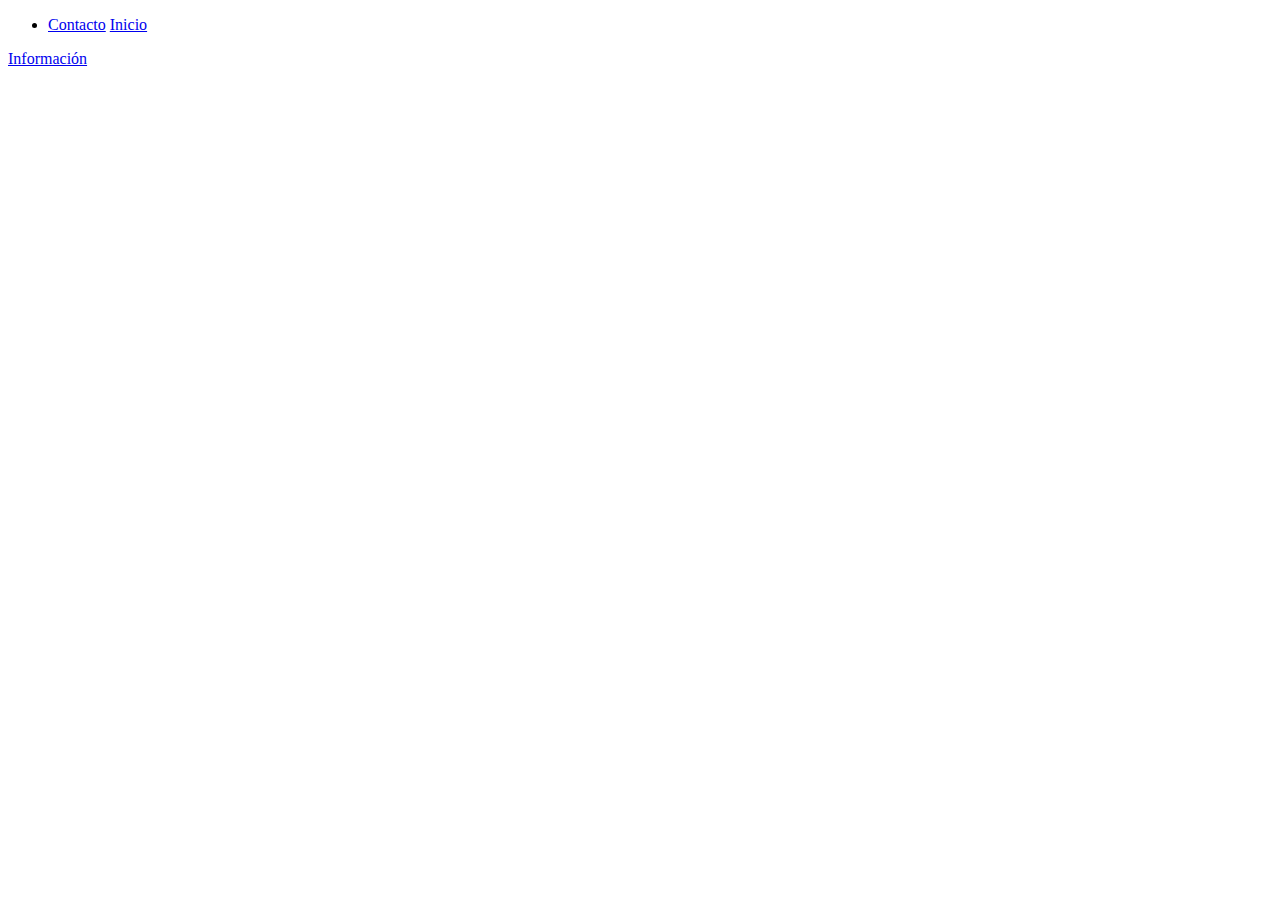
<file: index.html>
<!DOCTYPE html>
<html lang="en">
<head>
    <meta charset="UTF-8">
    <meta name="viewport" content="width=device-width, initial-scale=1.0">
    <title>Linica IDW</title>
</head>
<body>
    <header>
        <ul>
            <li>
                <a href="contacto.html">Contacto</a>
                <a href="inicio.html">Inicio</a>
            </li>
        </ul>
    </header>
    <main></main>
    <footer><a href="informacion.html">Información</a></footer>
</body>
</html>
</file>
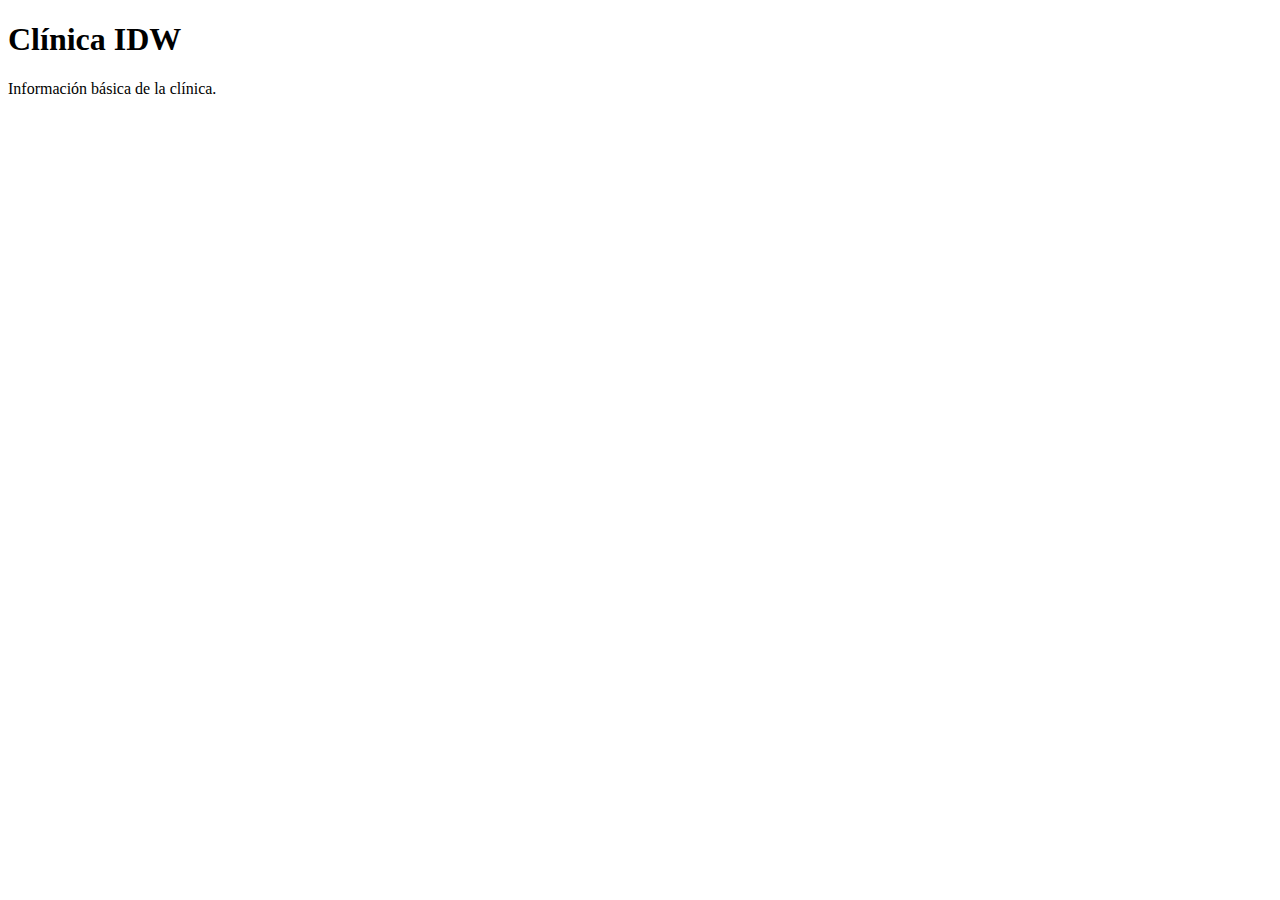
<file: info.html>
<!doctype html>
<html lang="es">
<head>
  <meta charset="utf-8">
  <meta name="viewport" content="width=device-width, initial-scale=1">
  <title>Clínica IDW</title>
</head>
<body>

  <header>
    <h1>Clínica IDW</h1>
  </header>

  <main>
    <section>
      <p>Información básica de la clínica.</p>
    </section>
  </main>

</body>
</html>
</file>
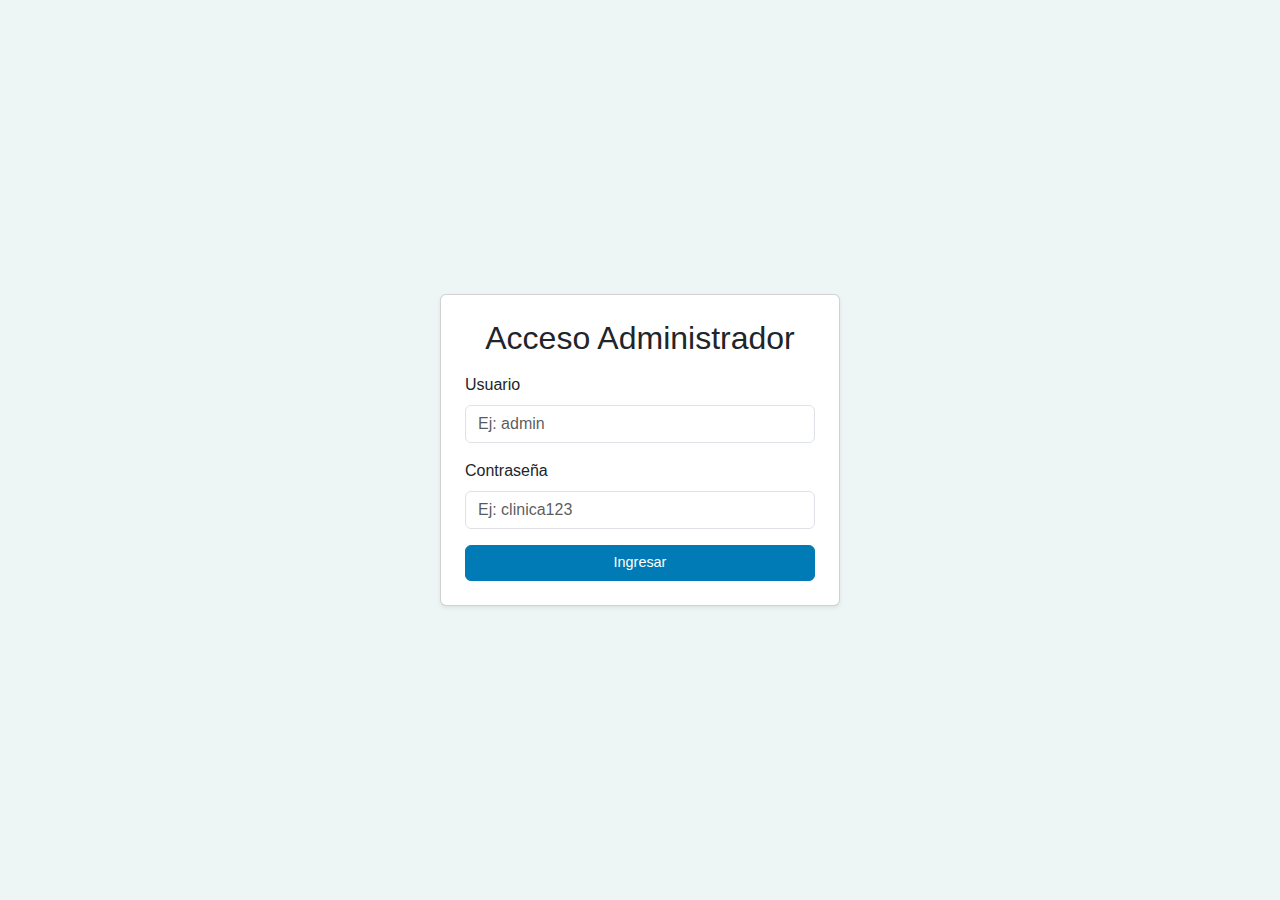
<file: login.html>
<!DOCTYPE html>
<html lang="es">

<head>
    <meta charset="UTF-8">
    <meta name="viewport" content="width=device-width, initial-scale=1.0">
    <title>Login - Clínica IDW</title>
    <link rel="icon" type="image/png" href="./CSS/imagenes/IDW_S.A1-removebg-preview.png">
    <link href="https://cdn.jsdelivr.net/npm/bootstrap@5.3.0/dist/css/bootstrap.min.css" rel="stylesheet">
    <link rel="stylesheet" href="CSS/styles.css">
</head>

<body class="d-flex align-items-center justify-content-center" style="min-height: 100vh; background-color: #eef5f5;">

    <div class="card p-4 shadow-sm" style="width: 100%; max-width: 400px;">
        <h2 class="text-center mb-3">Acceso Administrador</h2>
        <form id="formLogin">
            <div class="mb-3">
                <label for="usuario" class="form-label">Usuario</label>
                <input type="text" id="usuario" class="form-control" placeholder="Ej: admin" required>
            </div>
            <div class="mb-3">
                <label for="clave" class="form-label">Contraseña</label>
                <input type="password" id="clave" class="form-control" placeholder="Ej: clinica123" required>
            </div>
            <div id="loginAlerta" class="text-center text-danger mb-2"></div>
            <div class="text-center">
                <button type="submit" class="btn btn-sm-primary w-100">Ingresar</button>
            </div>
        </form>
    </div>

    <script>
        const USUARIO_ADMIN = {
            usuario: "admin",
            clave: "clinica123"
        };

        const formLogin = document.getElementById('formLogin');
        const alerta = document.getElementById('loginAlerta');

        formLogin.addEventListener('submit', function (e) {
            e.preventDefault();
            const usuario = document.getElementById('usuario').value.trim();
            const clave = document.getElementById('clave').value.trim();

            if (usuario === USUARIO_ADMIN.usuario && clave === USUARIO_ADMIN.clave) {
                localStorage.setItem("logueado", "true");
                window.location.href = "altaMedicos.html";
            } else {
                alerta.textContent = " Usuario o contraseña incorrectos.";
            }
        });
    </script>

</body>

</html>
</file>
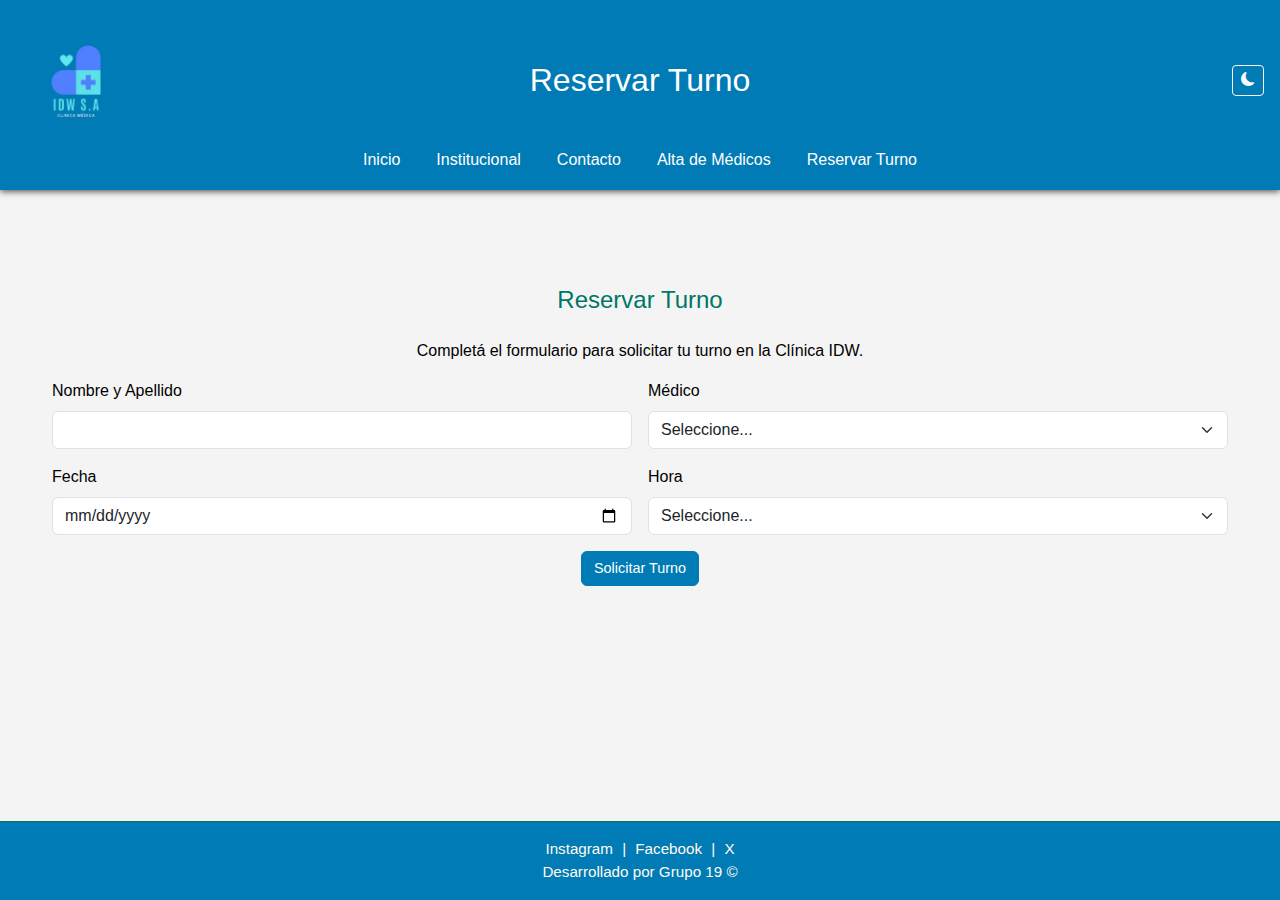
<file: reservarTurno.html>
<!DOCTYPE html>
<html lang="es">

<head>
    <meta charset="UTF-8">
    <meta name="viewport" content="width=device-width, initial-scale=1.0">
    <title>Reservar Turno</title>
    <link rel="icon" type="image/png" href="./CSS/imagenes/IDW_S.A1-removebg-preview.png">
    <link href="https://cdn.jsdelivr.net/npm/bootstrap@5.3.0/dist/css/bootstrap.min.css" rel="stylesheet">
    <link rel="stylesheet" href="https://cdn.jsdelivr.net/npm/bootstrap-icons@1.10.0/font/bootstrap-icons.css">
    <link rel="stylesheet" href="CSS/styles.css">
</head>

<body>

    <header>
        <div class="d-flex justify-content-between align-items-center w-100 px-3">
            <a href="index.html">
                <img src="./CSS/imagenes/IDW_S.A1-removebg-preview.png" alt="Logo Clinica IDW" style="height: 120px;">
            </a>
            <h1 class="mb-0 position-absolute start-50 translate-middle-x text-center">Reservar Turno</h1>
            <div class="d-flex align-items-center gap-2">
                <button id="darkModeToggle" class="btn btn-outline-light btn-sm" type="button"
                    title="Cambiar modo oscuro">
                    <i class="bi bi-moon-fill" id="darkModeIcon"></i>
                </button>
                <button class="navbar-toggler navbar-dark d-lg-none" type="button" data-bs-toggle="collapse"
                    data-bs-target="#navbarNav">
                    <span class="navbar-toggler-icon"></span>
                </button>
            </div>
        </div>
        <div class="collapse navbar-collapse d-lg-block w-100" id="navbarNav">
            <nav class="d-flex flex-column flex-lg-row justify-content-center align-items-center gap-3 py-2">
                <a href="index.html" class="nav-link">Inicio</a>
                <a href="institucional.html" class="nav-link">Institucional</a>
                <a href="contacto.html" class="nav-link">Contacto</a>
                <a href="altaMedicos.html" class="nav-link">Alta de Médicos</a>
                <a href="reservarTurno.html" class="nav-link">Reservar Turno</a>
            </nav>
        </div>
    </header>

    <main class="container-fluid mt-5 pt-5">
        <section class="mb-5">
            <h2 class="text-center mb-4">Reservar Turno</h2>
            <p class="text-center">Completá el formulario para solicitar tu turno en la Clínica IDW.</p>

            <form id="formReservarTurno" class="row g-3 justify-content-center">
                <div class="col-md-6">
                    <label for="nombrePaciente" class="form-label">Nombre y Apellido</label>
                    <input type="text" id="nombrePaciente" class="form-control" required>
                </div>

                <div class="col-md-6">
                    <label for="medicoTurno" class="form-label">Médico</label>
                    <select id="medicoTurno" class="form-select" required>
                        <option value="">Seleccione...</option>
                    </select>
                </div>

                <div class="col-md-6">
                    <label for="fechaTurno" class="form-label">Fecha</label>
                    <input type="date" id="fechaTurno" class="form-control" required>
                </div>

                <div class="col-md-6">
                    <label for="horaTurno" class="form-label">Hora</label>
                    <select id="horaTurno" class="form-select" required>
                        <option value="">Seleccione...</option>
                    </select>
                </div>

                <div class="col-12 text-center mt-3">
                    <button type="submit" class="btn btn-sm-primary">Solicitar Turno</button>
                </div>

                <div id="alertaReservar" class="text-center mt-3"></div>
            </form>
        </section>
    </main>

    <footer class="text-center py-3">
        <a href="https://www.instagram.com">Instagram</a> |
        <a href="https://www.facebook.com">Facebook</a> |
        <a href="https://www.x.com">X</a>
        <p class="mb-0">Desarrollado por Grupo 19 &copy;</p>
    </footer>

    <script src="https://cdn.jsdelivr.net/npm/bootstrap@5.3.0/dist/js/bootstrap.bundle.min.js"></script>
    <script type="module" src="js/app.js"></script>
    <script type="module" src="js/reservarTurno.js"></script>

</body>

</html>
</file>
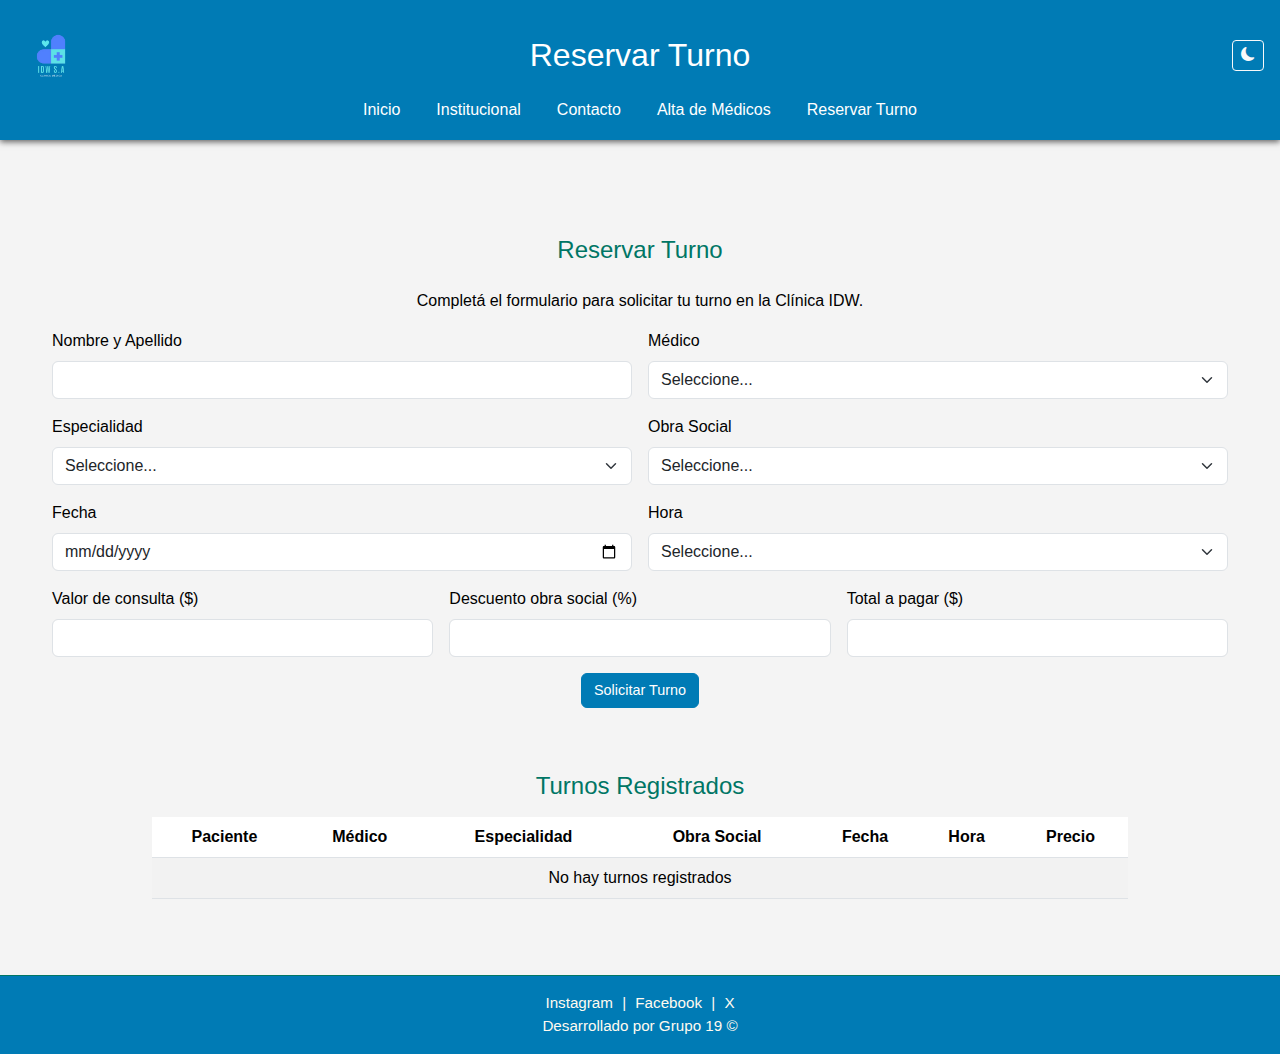
<file: reservarTurnoSinLogin.html>
<!DOCTYPE html>
<html lang="es">

<head>
    <meta charset="UTF-8">
    <meta name="viewport" content="width=device-width, initial-scale=1.0">
    <title>Reservar Turno - Sin Login</title>
    <link rel="icon" type="image/png" href="./CSS/imagenes/IDW_S.A1-removebg-preview.png">
    <link href="https://cdn.jsdelivr.net/npm/bootstrap@5.3.2/dist/css/bootstrap.min.css" rel="stylesheet">
    <link rel="stylesheet" href="https://cdn.jsdelivr.net/npm/bootstrap-icons@1.10.0/font/bootstrap-icons.css">
    <link rel="stylesheet" href="CSS/styles.css">
</head>

<body>

    <header>
        <div class="d-flex justify-content-between align-items-center w-100 px-3">
            <a href="index.html">
                <img src="./CSS/imagenes/IDW_S.A1-removebg-preview.png" alt="Logo Clinica IDW" style="height: 70px;">
            </a>
            <h1 class="mb-0 position-absolute start-50 translate-middle-x text-center">Reservar Turno</h1>
            <div class="d-flex align-items-center gap-2">
                <button id="darkModeToggle" class="btn btn-outline-light btn-sm" type="button"
                    title="Cambiar modo oscuro">
                    <i class="bi bi-moon-fill" id="darkModeIcon"></i>
                </button>
                <button class="navbar-toggler navbar-dark d-lg-none" type="button" data-bs-toggle="collapse"
                    data-bs-target="#navbarNav">
                    <span class="navbar-toggler-icon"></span>
                </button>
            </div>
        </div>
        <div class="collapse navbar-collapse d-lg-block w-100" id="navbarNav">
            <nav class="d-flex flex-column flex-lg-row justify-content-center align-items-center gap-3 py-2">
                <a href="index.html" class="nav-link">Inicio</a>
                <a href="institucional.html" class="nav-link">Institucional</a>
                <a href="contacto.html" class="nav-link">Contacto</a>
                <a href="altaMedicos.html" class="nav-link">Alta de Médicos</a>
                <a href="reservarTurnoSinLogin.html" class="nav-link">Reservar Turno </a>
            </nav>
        </div>
    </header>

    <main class="container-fluid mt-5 pt-5">
        <section class="mb-5">
            <h2 class="text-center mb-4">Reservar Turno</h2>
            <p class="text-center">Completá el formulario para solicitar tu turno en la Clínica IDW.</p>

            <form id="formTurnoPublico" class="row g-3 justify-content-center">
                <div class="col-md-6">
                    <label for="nombrePaciente" class="form-label">Nombre y Apellido</label>
                    <input type="text" id="nombrePaciente" class="form-control" required>
                </div>

                <div class="col-md-6">
                    <label for="medicoTurno" class="form-label">Médico</label>
                    <select id="medicoTurno" class="form-select" required>
                        <option value="">Seleccione...</option>
                    </select>
                </div>

                <div class="col-md-6">
                    <label for="especialidadTurno" class="form-label">Especialidad</label>
                    <select id="especialidadTurno" class="form-select" required>
                        <option value="">Seleccione...</option>
                    </select>
                </div>

                <div class="col-md-6">
                    <label for="obraSocialTurno" class="form-label">Obra Social</label>
                    <select id="obraSocialTurno" class="form-select" required>
                        <option value="">Seleccione...</option>
                    </select>
                </div>

                <div class="col-md-6">
                    <label for="fechaTurno" class="form-label">Fecha</label>
                    <input type="date" id="fechaTurno" class="form-control" required>
                </div>

                <div class="col-md-6">
                    <label for="horaTurno" class="form-label">Hora</label>
                    <select id="horaTurno" class="form-select" required>
                        <option value="">Seleccione...</option>
                    </select>
                </div>

                <div class="col-md-4">
                    <label for="valorConsultaTurno" class="form-label">Valor de consulta ($)</label>
                    <input type="number" id="valorConsultaTurno" class="form-control" readonly>
                </div>

                <div class="col-md-4">
                    <label for="porcentajeDescuentoTurno" class="form-label">Descuento obra social (%)</label>
                    <input type="number" id="porcentajeDescuentoTurno" class="form-control" readonly>
                </div>

                <div class="col-md-4">
                    <label for="valorFinalTurno" class="form-label">Total a pagar ($)</label>
                    <input type="number" id="valorFinalTurno" class="form-control" readonly>
                </div>

                <div class="col-12 text-center mt-3">
                    <button type="submit" class="btn btn-sm-primary">Solicitar Turno</button>
                </div>

                <div id="alertaTurnoPublico" class="text-center mt-3"></div>
            </form>
        </section>

        <section class="row justify-content-center mt-5">
            <div class="col-md-10">
                <h2 class="text-center mb-3">Turnos Registrados</h2>
                <div class="table-responsive">
                    <table class="table table-striped align-middle text-center mx-auto">
                        <thead>
                            <tr>
                                <th>Paciente</th>
                                <th>Médico</th>
                                <th>Especialidad</th>
                                <th>Obra Social</th>
                                <th>Fecha</th>
                                <th>Hora</th>
                                <th>Precio</th>
                            </tr>
                        </thead>
                        <tbody id="turnosPublicos"></tbody>
                    </table>
                </div>
            </div>
        </section>
    </main>

    <footer class="text-center py-3">
        <a href="https://www.instagram.com">Instagram</a> |
        <a href="https://www.facebook.com">Facebook</a> |
        <a href="https://www.x.com">X</a>
        <p class="mb-0">Desarrollado por Grupo 19 &copy;</p>
    </footer>

    <script src="https://cdn.jsdelivr.net/npm/bootstrap@5.3.2/dist/js/bootstrap.bundle.min.js"></script>
    <script type="module" src="js/reservarTurnoSinLogin.js"></script>
    <script src="js/app.js"></script>
</body>

</html>
</file>
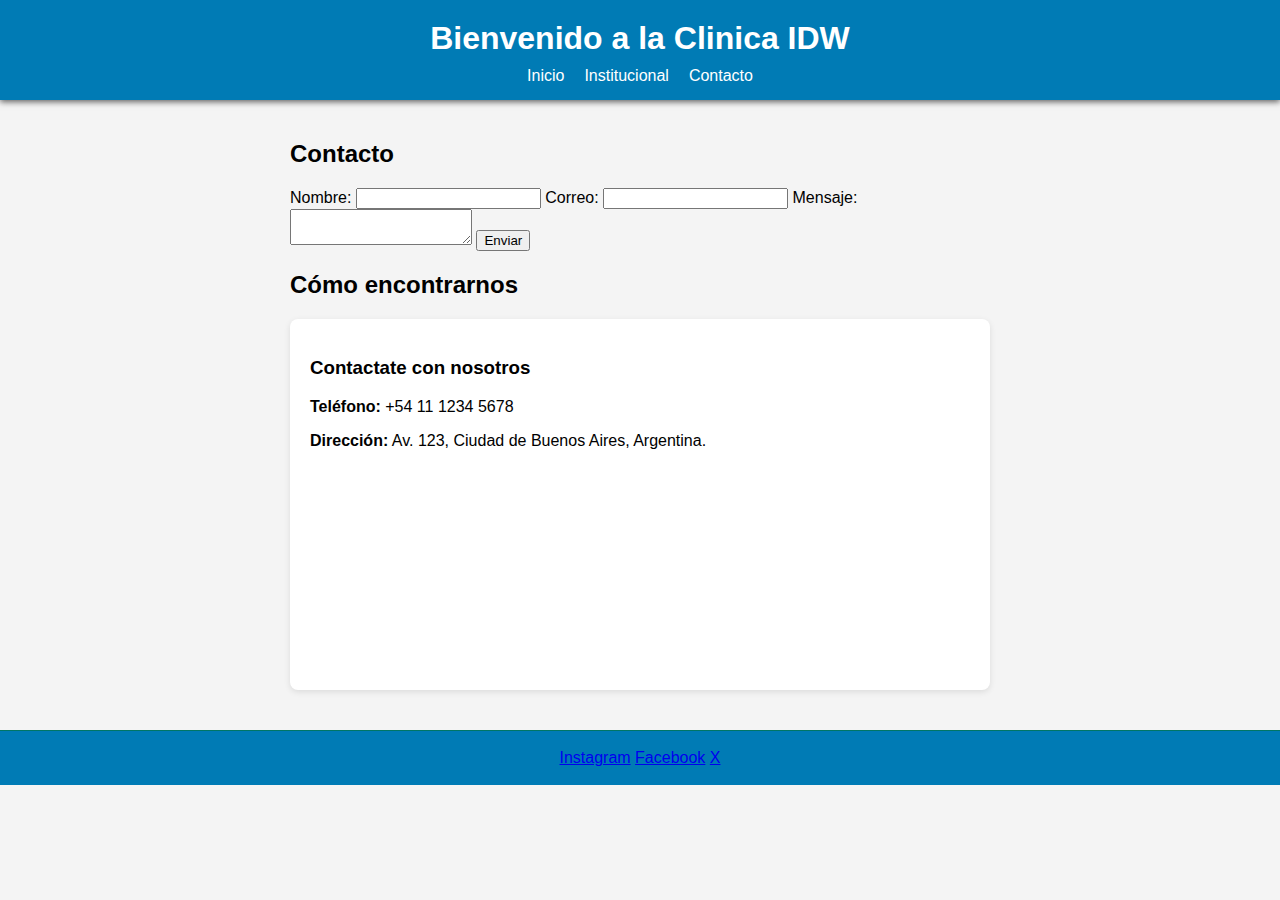
<file: IDW_19/contacto.html>
<!DOCTYPE html>
<html lang="en">
<head>
    <meta charset="UTF-8">
    <meta name="viewport" content="width=device-width, initial-scale=1.0">
    <title>Clinica IDW</title>
    <link rel="stylesheet" href="CSS/styles.css">
</head>
<body>
<header>
    <h1>Bienvenido a la Clinica IDW</h1>
    <nav>
      <ul>
        <li><a href="index.html">Inicio</a></li>
        <li><a href="institucional.html">Institucional</a></li>
        <li><a href="contacto.html" class="active">Contacto</a></li>
      </ul>
    </nav>
  </header>

  <main>
    <h2>Contacto</h2>
    <form>
      <label for="nombre">Nombre:</label>
      <input type="text" id="nombre" name="nombre">

      <label for="email">Correo:</label>
      <input type="email" id="email" name="email">

      <label for="mensaje">Mensaje:</label>
      <textarea id="mensaje" name="mensaje"></textarea>

      <button type="submit">Enviar</button>
    </form>

    <h2>Cómo encontrarnos</h2>
    <section>
      <div>
        <h3>Contactate con nosotros</h3>
        <p><b>Teléfono:</b> +54 11 1234 5678</p>
        <p><b>Dirección:</b> Av. 123, Ciudad de Buenos Aires, Argentina.</p>
      </div>

      <div>
        <iframe 
            src="https://www.google.com/maps/embed?pb=!1m18!1m12!1m3!1d3282.774795537846!2d-58.381559!3d-34.603684!2m3!1f0!2f0!3f0!3m2!1i1024!2i768!4f13.1!3m3!1m2!1s0x95bccac7!2sObelisco!5e0!3m2!1ses!2sar!4v0000000000"
            width="300" 
            height="200" 
            style="border:0;" 
            allowfullscreen="" 
            loading="lazy">
        </iframe>
      </div>
    </section>  

  </main>

<footer>
        <a href="https://www.instagram.com">Instagram</a>
        <a href="https://www.facebook.com">Facebook</a>
        <a href="https://www.x.com">X</a>
  </footer>

</body>
</html>
</file>
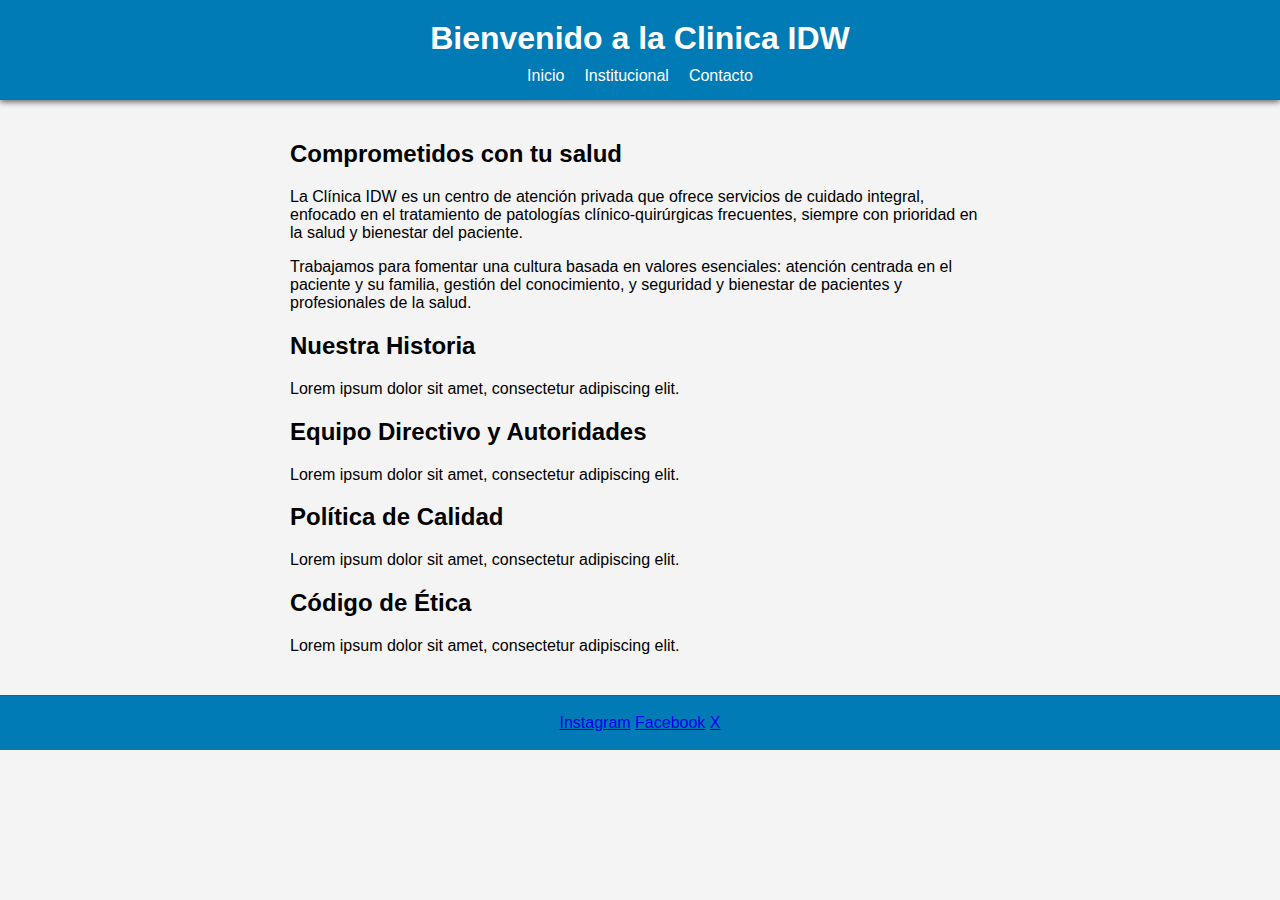
<file: IDW_19/institucional.html>
<!DOCTYPE html>
<html lang="en">
<head>
    <meta charset="UTF-8">
    <meta name="viewport" content="width=device-width, initial-scale=1.0">
    <title>Clinica IDW</title>
    <link rel="stylesheet" href="CSS/styles.css">
</head>
<body>
<header>
    <h1>Bienvenido a la Clinica IDW</h1>
    <nav>
      <ul>
        <li><a href="index.html">Inicio</a></li>
        <li><a href="institucional.html" class="active">Institucional</a></li>
        <li><a href="contacto.html">Contacto</a></li>
      </ul>
    </nav>
  </header>

 <main>

    <h2>Comprometidos con tu salud</h2>
      <p>La Clínica IDW es un centro de atención privada que ofrece servicios de cuidado integral, enfocado en el tratamiento de patologías clínico-quirúrgicas frecuentes, siempre con prioridad en la salud y bienestar del paciente.</p>
      <p>Trabajamos para fomentar una cultura basada en valores esenciales: atención centrada en el paciente y su familia, gestión del conocimiento, y seguridad y bienestar de pacientes y profesionales de la salud.</p>

    <h2>Nuestra Historia</h2>
      <p>Lorem ipsum dolor sit amet, consectetur adipiscing elit.</p>

    <h2>Equipo Directivo y Autoridades</h2>
      <p>Lorem ipsum dolor sit amet, consectetur adipiscing elit.</p>

    <h2>Política de Calidad</h2>
      <p>Lorem ipsum dolor sit amet, consectetur adipiscing elit.</p>

    <h2>Código de Ética</h2>
      <p>Lorem ipsum dolor sit amet, consectetur adipiscing elit.</p>
  
  </main>
  
  <footer>
        <a href="https://www.instagram.com">Instagram</a>
        <a href="https://www.facebook.com">Facebook</a>
        <a href="https://www.x.com">X</a>
  </footer>
</body>
</html>
</file>
<file: CSS/styles.css>
/* Estilos generales */
html, body {
    height: 100%;
}

body {
    font-family: Arial, Helvetica, sans-serif;
    background: #f4f4f4;
    margin: 0;
    color: black;
    display: flex;
    flex-direction: column;
}

header {
    width: 100%;    
    background-color: #007bb5;
    color: #fff;
    padding: 20px 0 10px 0;
    text-align: center;
    box-shadow: 0 2px 6px rgba(0, 0, 0, 0.6);
}

header h1 {
    margin: 0 0 10px 0;
    font-size: 2em;
    text-align: center;
}

nav a {
    color: #fff;
    font-weight: 500;
    text-decoration: none;
    margin: 0 10px;
    transition: color 0.2s;
}

nav a:hover {
    color: aqua;
}

main {
    max-width: 1200px;
    margin: 40px auto 0 auto;
    padding: 0 15px;
    flex: 1; 
}

section {
    margin-bottom: 20px;
}

section h2 {
    margin-top: 0;
    color: #007665;
    font-size: 1.5em;
    margin-bottom: 18px;
    text-align: center;
}

/* Cards interactivas */
.card-text-fixed {
    background-color: #f9f9f9;
    padding: 10px;
    border-top: 1px solid #ddd;
    font-size: 0.95em;
}

.card-img-top {
    height: 250px;
    object-fit: cover;
}

.collapse-content {
    padding: 10px;
    border-top: 1px solid #ddd;
    font-size: 0.9em;
    background-color: #eef5f5;
}

.btn-sm-primary {
    background-color: #007bb5;
    border-color: #007bb5;
    color: white;
    font-size: 0.9em;
}

.btn-sm-primary:hover {
    background-color: #005f8d;
    border-color: #005f8d;
    color: white;
}

/* Form */
.form-label-custom {
    font-weight: bold;
    color: #007bb5; 
}

.card h4 {
    font-size: 1.2em; 
    margin-bottom: 10px;
}

/* Footer */
footer {
    background: #007bb5;
    padding: 18px 0;
    text-align: center;
    color: floralwhite;
    margin-top: 40px;
    font-size: 0.95em;
    border-top: 1px solid #007665;
}

footer a {
    color: floralwhite;
    text-decoration: none;
    margin: 0 5px;
}

footer a:hover {
    text-decoration: underline;
}
</file>
<file: IDW_19/CSS/styles.css>
body{
    font-family: Arial, Helvetica, sans-serif;
    background: #f4f4f4;
    margin: 0;
    color: black;
}

header {
    background-color: #007bb5;
    color: #fff;
    padding: 20px 0 10px 0;
    text-align: center;
    box-shadow: 0 2px 6px rgba(0, 0, 0, 0.6);
}
header h1 {
    margin: 0 0 10px 0;
    font-size: 2em;
    text-align: center;
}

nav ul{
    list-style: none;
    padding: 0;
    margin: 0 0 5px 0;
    display: flex;
    justify-content: center;
    gap: 20px;
}

nav ul li{
    display: inline;
}

nav ul a{
    color: #fff;
    font-weight: 500;
    text-decoration: none;
    transition: text-decoration 0.2, color: 0.2s;
}

nav ul a:hover{
    color:aqua;
}
main {
    max-width: 700px;
    margin: 40px auto 0 auto;
    padding: 0 15px;
}


section{
    background: #ffff;
    padding: 20px;
    margin-bottom: 20px;
    box-shadow: 0 2px 6px rgba(0,0, 0, 0.1);
    border-radius: 8px;
}

section h2{
    margin-top: 0;
    color: #007665;
    font-size: 1.5em;
    margin-bottom: 18px;
}

.bienestar > div {
    display: grid;
    grid-template-columns: repeat(auto-fit, minmax(250px, 1fr));
    gap: 20px;
    margin-top: 20px;
}

/* Estilo uniforme para todas las imágenes */
.bienestar img {
    width: 100%;
    height: auto;
    border-radius: 6px;
    object-fit: cover;
}


.catalogo{

}

footer{
    background: #007bb5;
    padding: 18px 0;
    text-align: center;
    color: floralwhite;
    margin-top: 40px;
    font-size: 0.95;
    border-top: 1px solid #007665;
}
</file>
